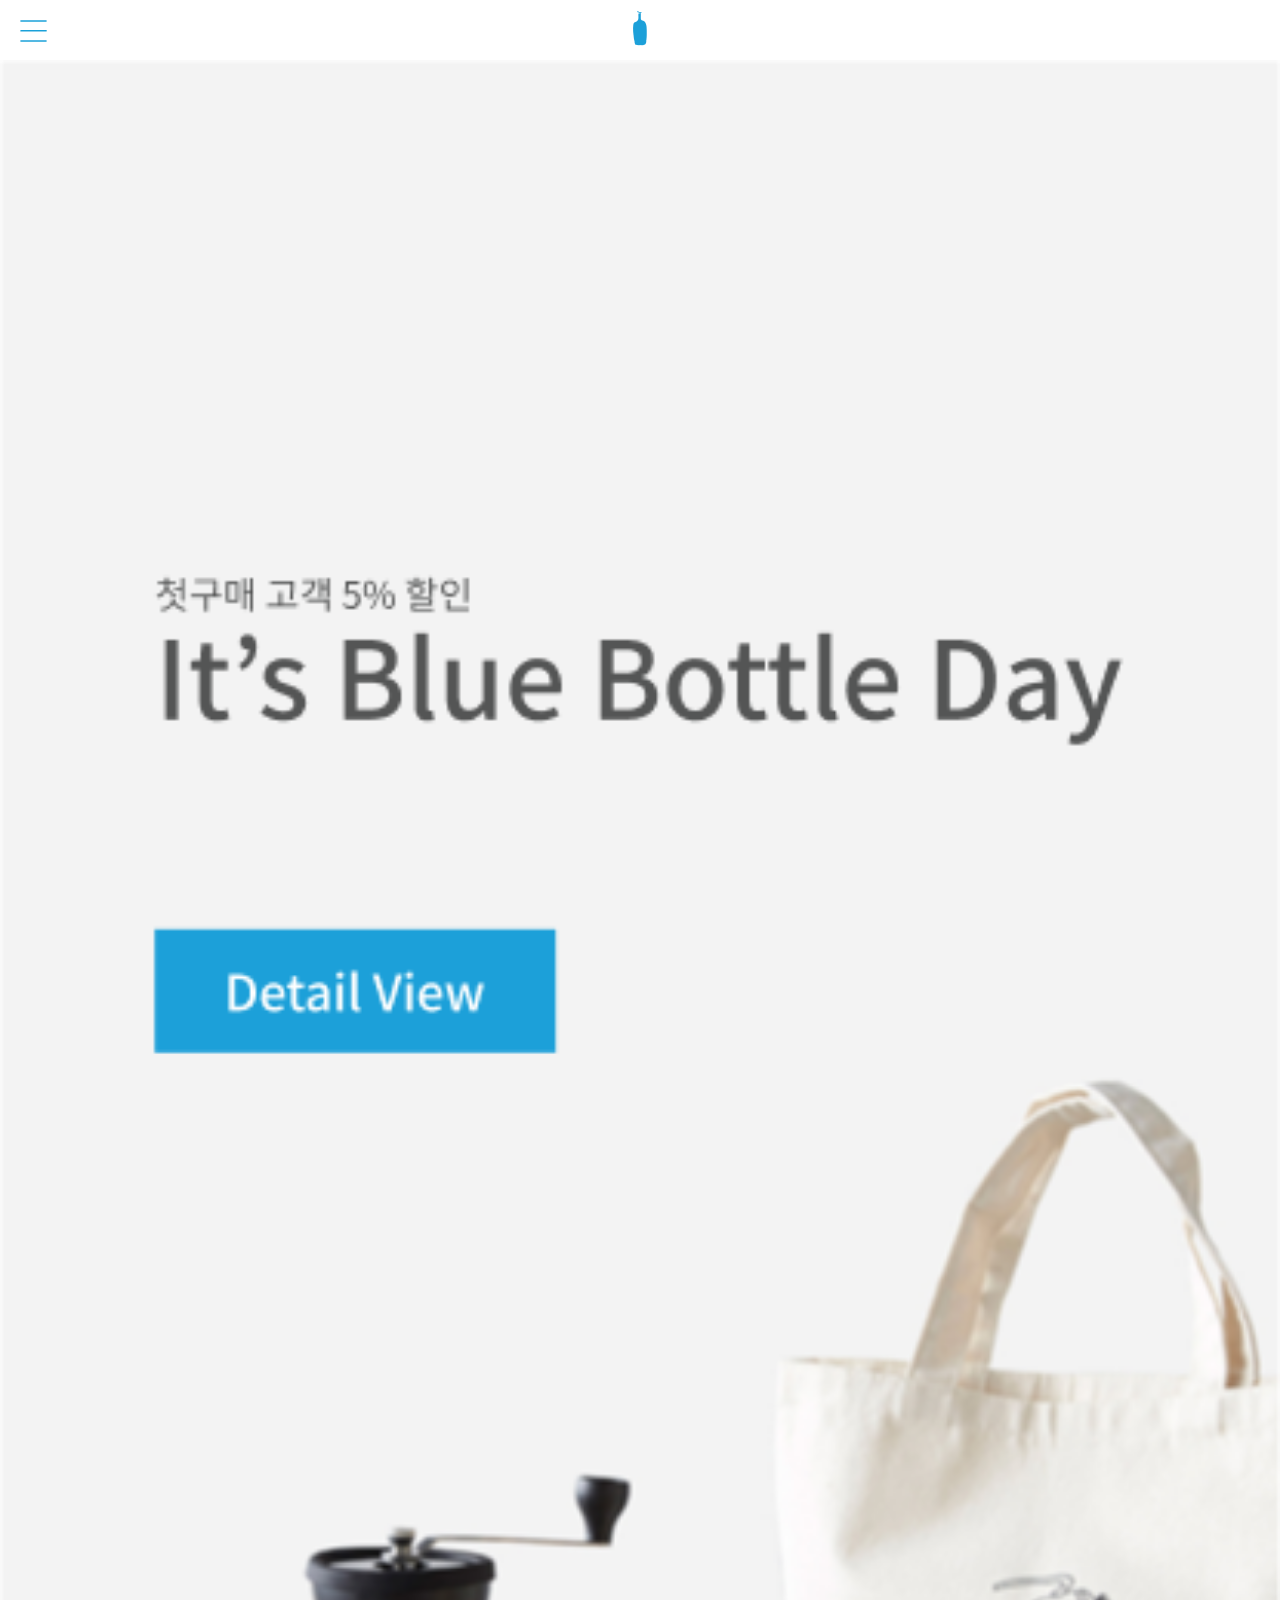
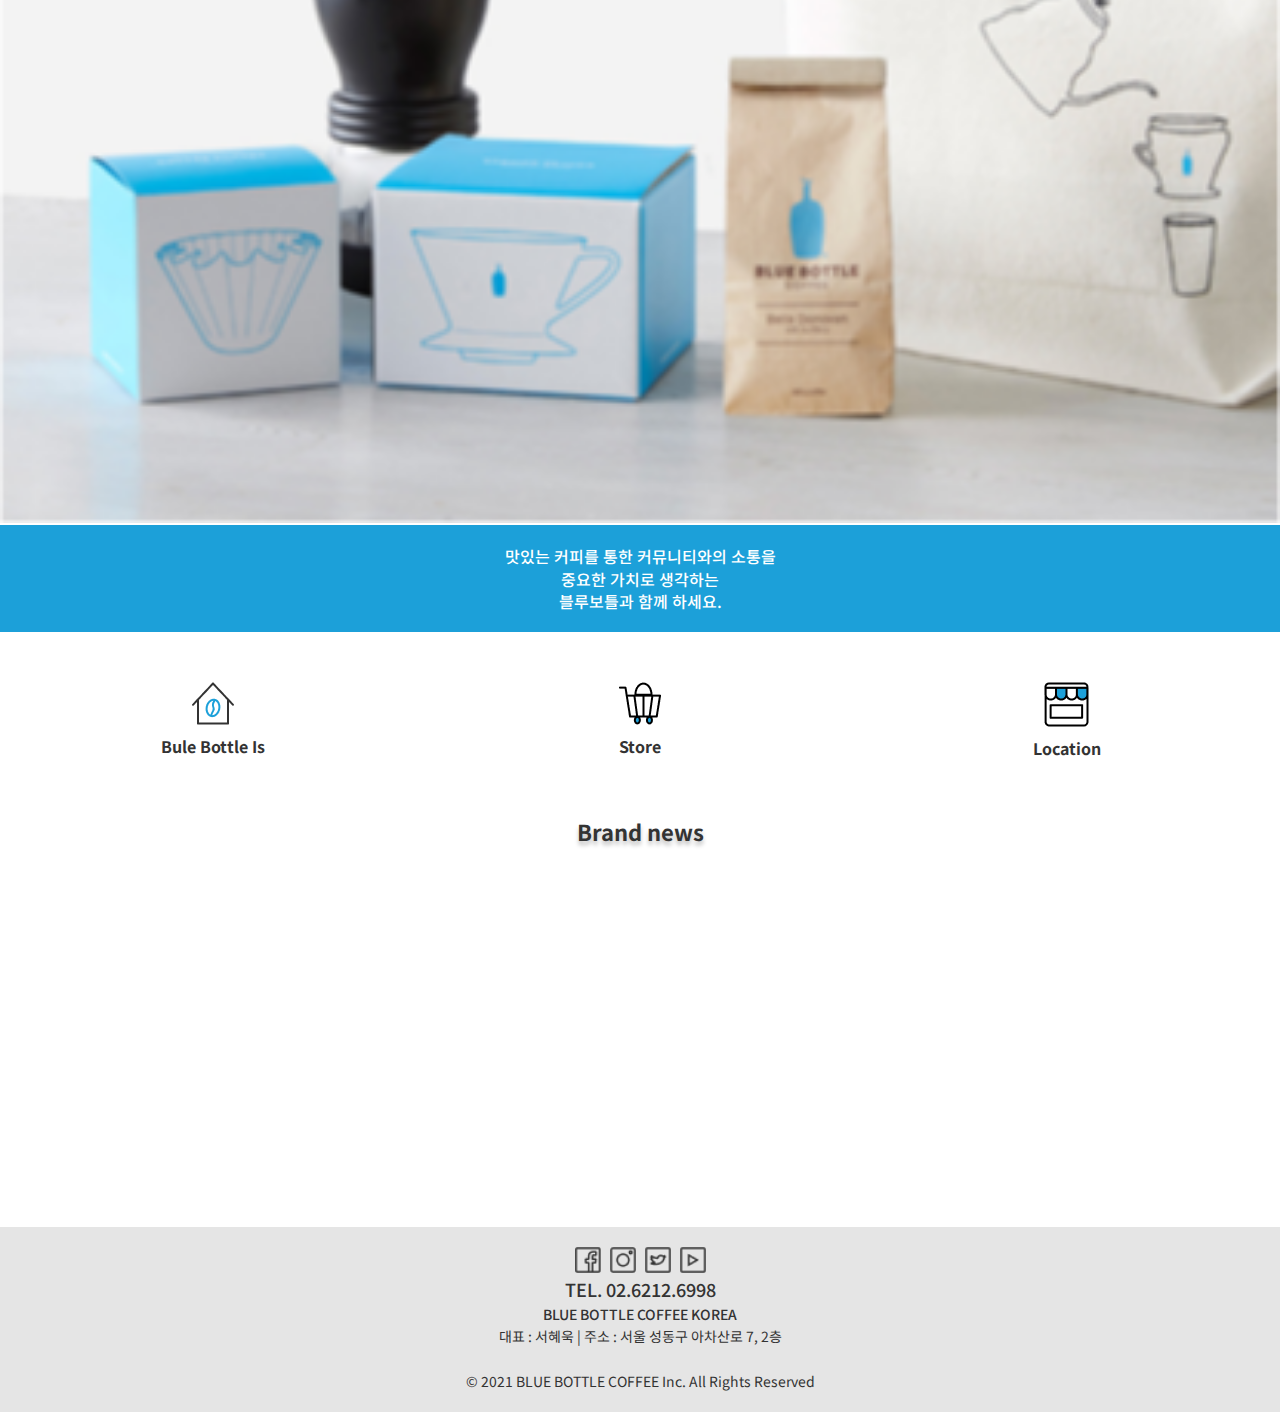
<file: index.html>
<!DOCTYPE html>
<html lang="en">
<head>
    <meta charset="UTF-8">
    <meta name="viewport" content="width=device-width, initial-scale=1.0">
    <title>blue bottle</title>
    <!-- 사용자 css -->
    <link rel="stylesheet" href="./css/index.css">

    <!-- 웹폰트 -->
    <link rel="preconnect" href="https://fonts.gstatic.com">
<link href="https://fonts.googleapis.com/css2?family=Noto+Sans+KR:wght@400;500;700&display=swap" rel="stylesheet">

    <!-- 제이쿼리 -->
    <script src="./js/jquery-3.5.1.min.js"></script>

    <!-- 사용자 자바스크립트 -->
    <script src="./js/index.js"></script>
</head>

<body>
    <header id="main_header">
        <!-- 메뉴버튼 -->
        <button class="btn_toggle">
            <img src="./image/icon/menu.png">
        </button>

        <!-- 로고 -->
        <h1>
            <a href="./">
            <img src="./image/icon/bluebottle.png" alt="bulebottle">
            </a>
        </h1>

        <!-- GNB -->
        <nav id="gnb">
            <div>
                <button class="btn_close">
                    <img src="./image/icon/x.png">
                </button>
            </div>

            <ul>
                <li><a href="./bluebottle.html">BRAND STORY</a></li>
                <li><a href="#">COFFEE</a></li>
                <li><a href="#">SHOP</a></li>
                <li><a href="#">NOTICE</a></li>
                <li><a href="./map.html">LOCATION </a></li>

            </ul>
        </nav>
    </header>
    <!-- 메인 이미지배너 -->
    <section id="main_visual">
        <div class="slider">
            <img class="show" src="./image/main_banner/banner01.png" alt="1">
            <img src="./image/main_banner/banner02.png" alt="2">
            <img src="./image/main_banner/banner03.png" alt="3">
        </div>
    </section>

    <section id="main_contents">
        <p>맛있는 커피를 통한 커뮤니티와의 소통을<br>
        중요한 가치로 생각하는<br>
        블루보틀과 함께 하세요.
    </p>
    </section>

    <section id="service">
        <ul>
            <li>
                <a href="./bluebottle.html">
                    <img src="./image/main_contents/icon01.png" alt="Bule Bottle Is">
                    </a>
                    <p>Bule Bottle Is</p>
            </li>
            <li>
                <a href="#">
                    <img src="./image/main_contents/icon02.png" alt="Brew Guides">
                </a>
                <p>Store</p>
            </li>
            <li>
                <a href="./map.html">
                    <img src="./image/main_contents/icon03.png" alt="Location">
                </a>
                <p>Location</p>
            </li>
        </ul>
    </section>

    <!-- 유투브 동영상 -->
    <section id="brand">
        <h2>Brand news</h2>
        <div>
            <iframe width="100%" height="315" src="https://www.youtube.com/embed/QWOsAvnHk3s" frameborder="0" allow="accelerometer; autoplay; clipboard-write; encrypted-media; gyroscope; picture-in-picture" allowfullscreen></iframe>
        </div>
    </section>


    <!-- footer -->
    <footer id="main_footer">
        <div class="sns">
            <a href="#"><img src="./image/icon/facebook.png" alt="facebook"></a>
            <a href="#"><img src="./image/icon/instagram.png" alt="instagram"></a>
            <a href="#"><img src="./image/icon/twiter.png" alt="twiter"></a>
            <a href="#"><img src="./image/icon/youtube.png" alt="youtube"></a>
        </div>
        <p class="tel">TEL.
            <a href="TEL.02.6212.6998">02.6212.6998</a><br>
            <span>BLUE BOTTLE COFFEE KOREA</span>
        </p>
        <p class="info">대표 : 서혜욱 | 주소 : 서울 성동구 아차산로 7, 2층</p><br>
        <p class="copy">© 2021 BLUE BOTTLE COFFEE Inc. All Rights Reserved</p>
    </footer>
</body>
</html>
</file>
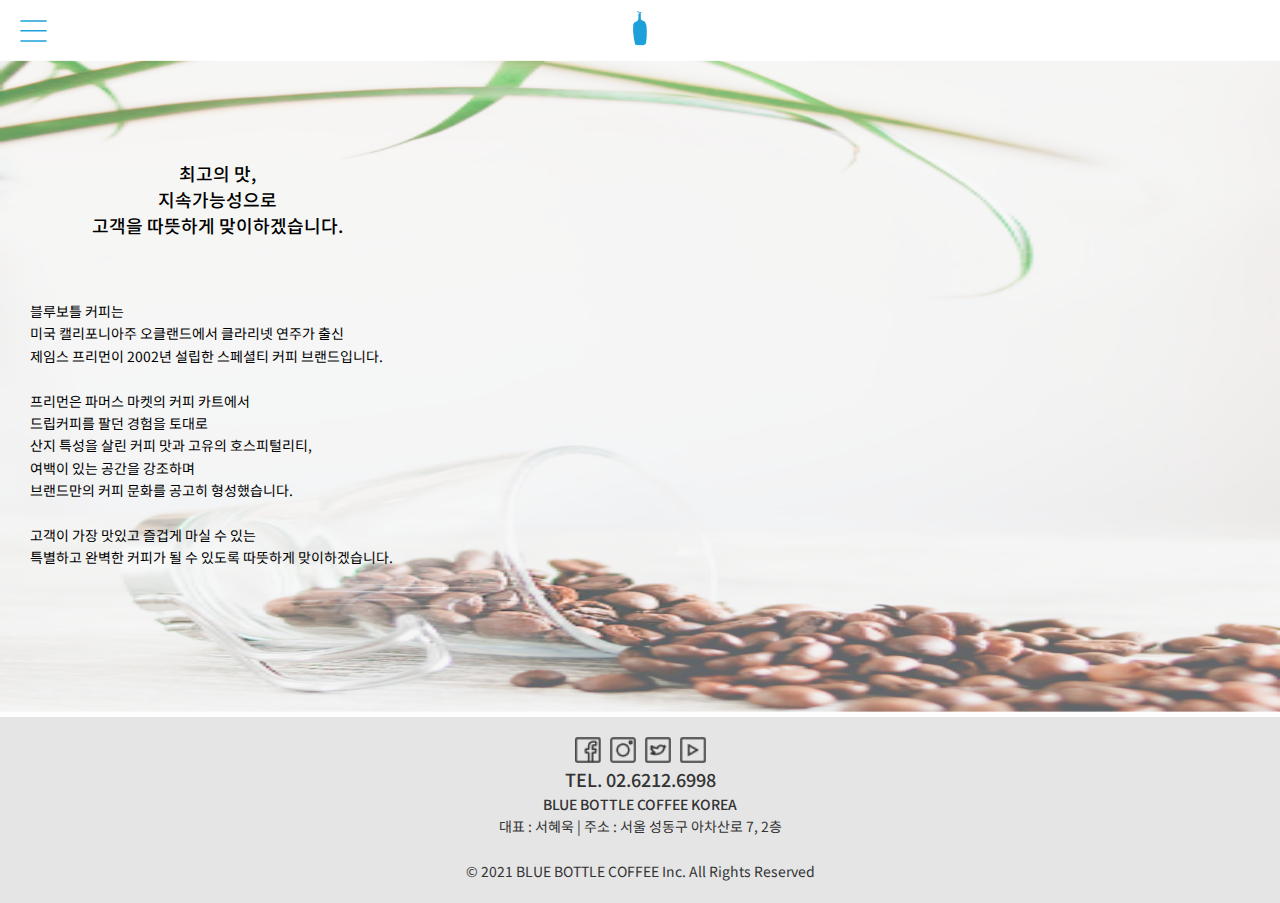
<file: bluebottle.html>
<!DOCTYPE html>
<html lang="en">
<head>
    <meta charset="UTF-8">
    <meta name="viewport" content="width=device-width, initial-scale=1.0">
    <title>blue bottle</title>
    <!-- 사용자 css -->
    <link rel="stylesheet" href="./css/index.css">
    <link rel="stylesheet" href="./css/bluebottle.css">

    <!-- 웹폰트 -->
    <link rel="preconnect" href="https://fonts.gstatic.com">
<link href="https://fonts.googleapis.com/css2?family=Noto+Sans+KR:wght@400;500;700&display=swap" rel="stylesheet">

    <!-- 제이쿼리 -->
    <script src="./js/jquery-3.5.1.min.js"></script>

    <!-- 사용자 자바스크립트 -->
    <script src="./js/index.js"></script>

</head>

<body id="bluebottle">
    <header id="main_header">
        <button class="btn_toggle">
            <img src="./image/icon/menu.png">
        </button>

        <h1>
            <a href="./" alt="bluebottle"><img src="./image/icon/bluebottle.png"></a>
        </h1>
    </header>

    <!--  GNB -->
    <nav id="gnb">
        <div>
            <button class="btn_close">
                <img src="image/icon/x.png">
            </button>
        </div>

        <ul>
            <li><a class="title" href="./bluebottle.html">BRAND STORY </a></li>
            <li><a href="#">COFFEE </a></li>
            <li><a href="#">SHOP</a></li>
            <li><a href="#">NOTICE </a></li>
            <li><a href="./map.html">LOCATION </a></li>
        </ul>
    </nav>

    <section id="intro">
            <img src="./image/introduce.png" alt="블루보틀 소개">
            <h1>
                최고의 맛,<br>
                지속가능성으로<br>
                고객을 따뜻하게 맞이하겠습니다.
            </h1>

            <p>블루보틀 커피는<br>
                미국 캘리포니아주 오클랜드에서 클라리넷 연주가 출신<br>
                제임스 프리먼이 2002년 설립한 스페셜티 커피 브랜드입니다.<br>
                <br>
        
                프리먼은 파머스 마켓의 커피 카트에서 <br>
                드립커피를 팔던 경험을 토대로 <br>
                산지 특성을 살린 커피 맛과 고유의 호스피털리티, <br>
                여백이 있는 공간을 강조하며<br>
                브랜드만의 커피 문화를 공고히 형성했습니다.<br><br>
                
                고객이 가장 맛있고 즐겁게 마실 수 있는 <br>
                특별하고 완벽한 커피가 될 수 있도록 따뜻하게 맞이하겠습니다.</p>
    </section>

    <!-- footer -->
    <footer id="main_footer">
        <div class="sns">
            <a href="#"><img src="./image/icon/facebook.png" alt="facebook"></a>
            <a href="#"><img src="./image/icon/instagram.png" alt="instagram"></a>
            <a href="#"><img src="./image/icon/twiter.png" alt="twiter"></a>
            <a href="#"><img src="./image/icon/youtube.png" alt="youtube"></a>
        </div>
        <p class="tel">TEL.
            <a href="TEL.02.6212.6998">02.6212.6998</a><br>
            <span>BLUE BOTTLE COFFEE KOREA</span>
        </p>
        <p class="info">대표 : 서혜욱 | 주소 : 서울 성동구 아차산로 7, 2층</p><br>
        <p class="copy">© 2021 BLUE BOTTLE COFFEE Inc. All Rights Reserved</p>
</footer>
</body>
</html>
</file>
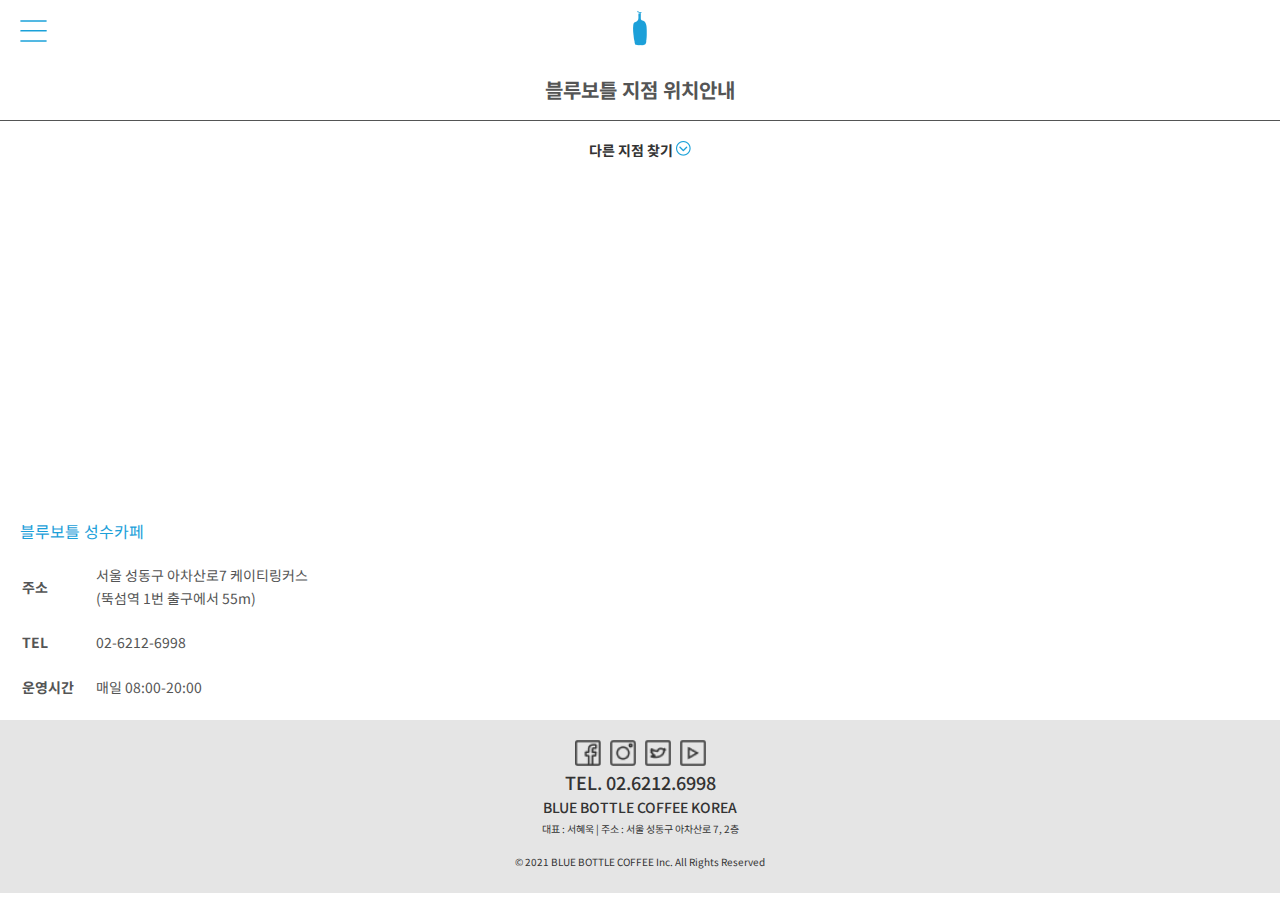
<file: map.html>
<!DOCTYPE html>
<html lang="en">
<head>
    <meta charset="UTF-8">
    <meta name="viewport" content="width=device-width, initial-scale=1.0">
    <title>blue bottle</title>
    <!-- 사용자 css -->
    <link rel="stylesheet" href="./css/index.css">
    <link rel="stylesheet" href="./css/map.css">

    <!-- 웹폰트 -->
    <link rel="preconnect" href="https://fonts.gstatic.com">
<link href="https://fonts.googleapis.com/css2?family=Noto+Sans+KR:wght@400;500;700&display=swap" rel="stylesheet">

    <!-- 제이쿼리 -->
    <script src="./js/jquery-3.5.1.min.js"></script>

    <!-- 사용자 자바스크립트 -->
    <script src="./js/index.js"></script>

</head>

<body id="bluebottle">
    <header id="main_header">
        <button class="btn_toggle">
            <img src="./image/icon/menu.png">
        </button>

        <h1>
            <a href="./" alt="bluebottle"><img src="./image/icon/bluebottle.png"></a>
        </h1>
    </header>

    <!--  GNB -->
    <nav id="gnb">
        <div>
            <button class="btn_close">
                <img src="image/icon/x.png">
            </button>
        </div>

        <ul>
            <li><a href="./bluebottle.html">BRAND STORY </a></li>
            <li><a href="#">COFFEE </a></li>
            <li><a href="#">SHOP</a></li>
            <li><a href="#">NOTICE </a></li>
            <li><a href="./map.html">LOCATION </a></li>
        </ul>
    </nav>
    
    
 <!-- 오시는길 -->
  <div id="main">
    <section>
        <header>
            <h1>블루보틀 지점 위치안내</h1>
        </header>
     <div class="search">
         <h2>다른 지점 찾기
         <button>
             <a href="#">
                 <img src="./image/icon/image 16.png" alt="다른 지점 찾기">
            </a>
        </button>
        </h2>

     </div>
     <div id="map"><iframe src="https://www.google.com/maps/embed?pb=!1m18!1m12!1m3!1d3163.2977371648503!2d127.0435141153111!3d37.54804847980137!2m3!1f0!2f0!3f0!3m2!1i1024!2i768!4f13.1!3m3!1m2!1s0x357ca59633e3ddf7%3A0xff05a699d61b762b!2z67iU66Oo67O07YuAIOyEseyImA!5e0!3m2!1sko!2skr!4v1611906040651!5m2!1sko!2skr" width="100%" height="300" frameborder="0" style="border:0;" allowfullscreen="" aria-hidden="false" tabindex="0"></iframe></div>
 <div id="address">
 <table>
     <caption>블루보틀 성수카페</caption>
     <tr>
         <th>주소</th>
         <td>서울 성동구 아차산로7 케이티링커스<br>
             (뚝섬역 1번 출구에서 55m)</td>
     </tr>
     <tr>
         <th>TEL</th>
         <td>02-6212-6998</td>
     </tr>
     <tr>
         <th>운영시간</th>
         <td>매일 08:00-20:00</td>
     </tr>
 </table>
</div>
</section>

<!-- footer -->
<footer id="main_footer">
    <div class="sns">
        <a href="#"><img src="./image/icon/facebook.png" alt="facebook"></a>
        <a href="#"><img src="./image/icon/instagram.png" alt="instagram"></a>
        <a href="#"><img src="./image/icon/twiter.png" alt="twiter"></a>
        <a href="#"><img src="./image/icon/youtube.png" alt="youtube"></a>
    </div>
    <p class="tel">TEL.
        <a href="TEL.02.6212.6998">02.6212.6998</a><br>
        <span>BLUE BOTTLE COFFEE KOREA</span>
    </p>
    <p class="info">대표 : 서혜욱 | 주소 : 서울 성동구 아차산로 7, 2층</p>
    <p class="copy">© 2021 BLUE BOTTLE COFFEE Inc. All Rights Reserved</p>
</footer>
</body>
</html>
</file>
<file: css/index.css>
/* home.css */

/* 초기화 */
*{
    margin : 0;
    padding  : 0;
    box-sizing : border-box;
}

ul{
    list-style-type : none;
}

a{
    text-decoration : none;
    color  :  #333;
}

body{
    color : 333;
    font-family : 'Noto Sans KR', sans-serif;
    font-size  : 14px;
    line-height: 1.6em;
    text-align: center;
}

#main_header{
    position : relative;
    background : #fff;
    width: 100%;
    height: 60px;
    text-align: center;
}

#main_header > h1{
    padding-top : 10px;
    text-align : center;
}

#main_header  > h1 img {
    width: 16px;
    height: 36px;
}

#main_header > .btn_toggle{
    position : absolute;
    width: 25px;
    height: 20px;
    left: 20px;
    top: 20px;
    background : none;
    border : none;
}

#main_visual > .slider >img {
    width: 100%;
    display : block;
}

.slider{
    width : 100%;
    padding-top : 161.35%;
    position : relative;
}

.slider > img {
    position : absolute;
    left : 0; top : 0;
    opacity : 0;
    transition-duration : 1s;
}

.slider  > img.show{
    opacity :  1;
}

#main_contents{
    background: #1CA0D9;
    color  : #fff;
    padding : 20px;
    font-weight: 500;
    font-size : 16px;
}

#service {
    overflow : hidden;
    /* padding : 10px; */

}

#service ul li{
    float : left;
    width : 33.33%;
}

#service ul li > a{
    /* outline: 1px solid red; */
    display : inline-block;
    /* height: 88px; */
    margin-bottom: 10px;
    margin-top : 50px;
}

#service ul li > a > img {
    vertical-align: middle;
}

#service ul li > p {
    font-weight: bold;
    font-size : 16px;
    color : #333;
}

/* brand news */
#brand{
    padding-top : 60px;
    padding-bottom: 50px;
}

#brand > h2 {
    font-size : 22px;
    font-weight: bold;
    color : #333;
    text-shadow : 0px 4px 4px rgba(0,0,0,0.25);
    margin-bottom : 14px;
}

#brand > div {
    position: relative;
    width: 100%;
}

/* gnb */
#gnb{
    position : fixed;
    width: 300px;
    height: 100%;
    background : #fff;
    left:0;
    top:0;
    z-index:999;
    box-shadow: 2px 0px  6px rgba(0,0,0,0.16);
    display: none;
}

#gnb .btn_close{
    position : absolute;
    left  : 266px;
    top : 23px;
    background : none;
    border : none;
}

#gnb > div {
    height : 60px;
}

#gnb > ul > li {
    text-align : left;
    font-weight: 500;
    padding : 10px 20px;
    
}


/* footer */
#main_footer{
    background : #E5E5E5;
    color : #333;
    padding : 20px;

}

#main_footer .sns img{
    width: 26px;
    height: 26px;
    margin-right: 3px;
    margin-left : 3px;    
}

#main_footer .tel{
    font-weight: 500;
    font-size  : 18px;   
}

#main footer .info{
    font-size : 10px;
    font-weight: 400;
}

span{
    font-size : 14px;
}

#main footer .info{
    margin-bottom : 10px;
}

#main footer .copy {
    font-size : 10px;
    font-weight: 400;
}
</file>
<file: css/bluebottle.css>
/* bluebottle.css */


/* section intro */
#intro {
    position : relative
}

/* section intro image */
#intro > img{
    width: 100%;
    height: 651.67px;
}

/* 제목 */
#intro h1{
    position : absolute;
    height: 78px;
    left : 91.5px;
    top : 100px;
    font-size : 18px;
    font-weight: 500;
    padding-bottom: 10px;
    line-height: 26px;
}

/* 내용 */
#intro p{
    position : absolute;
    width : 100%;
    height: 240px;
    left : 30px;
    top : 240px;
    text-align : left;
}
</file>
<file: css/map.css>
#main > section > header{
    width: 100%;
    height: 60px;
    text-align: center;
}

#main > section > header > h1{
    color: #545555;
    line-height: 60px;
    font-size: 20px;
    border-bottom: 1px solid #545555;
}

#main > section > .search > h2{
    color: #333;
    width: 100%;
    height: 80px;
    line-height: 60px;
    font-size: 14px;
    text-align: center;
    /* border: solid 1px; */
}

#main .search button {
    background : none;
    border : none;
}

#map{
    width: 100%;
    height: 300px;
}

#address > table > caption {
    text-align: left;
    color: #1CA0D9;
    padding: 20px;
    padding-bottom: 0;
    font-size: 16px;
}

#address > table ,th, td{
    border: none;
    text-align: left;
    padding: 10px;
    font-size: 14px;
    color: #545555;
}
</file>
